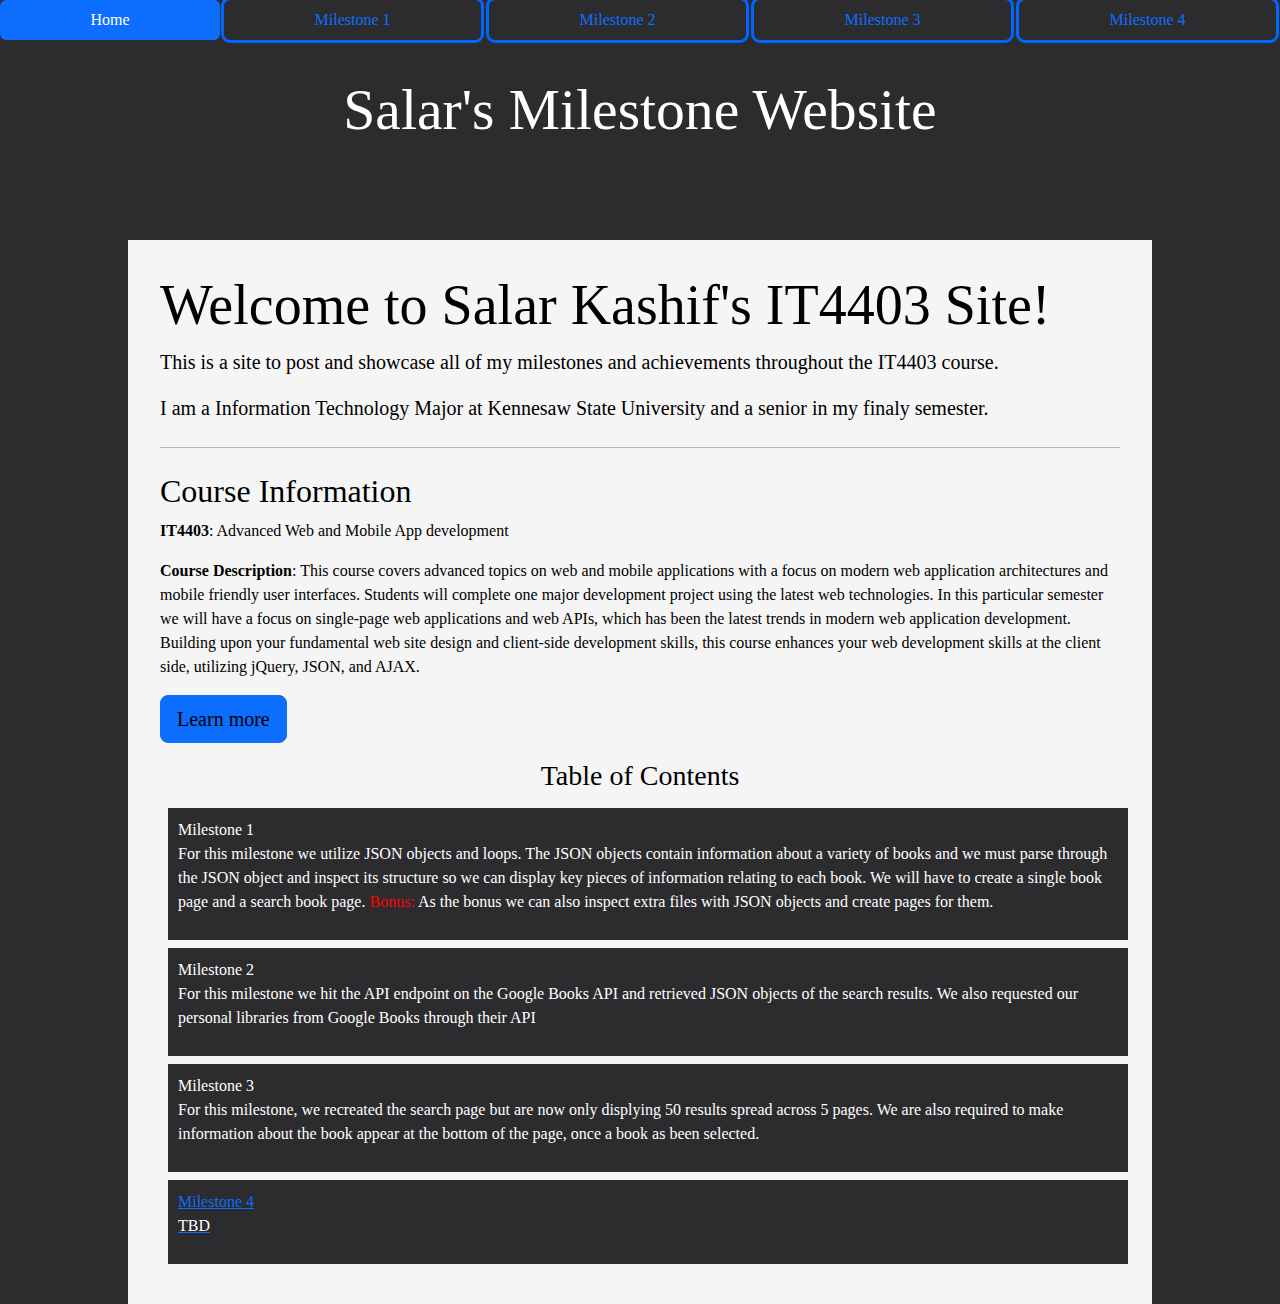
<file: index.html>
<!DOCTYPE html>

<html lang="eng">
  <head>
    <script src="https://code.jquery.com/jquery-3.7.1.min.js"></script>
    <!--JQuery-->

    <link rel="stylesheet" type="text/css" href="myStyling.css" />
    <!-- Personal styling sheet -->
    <link
      href="https://maxcdn.bootstrapcdn.com/font-awesome/4.7.0/css/font-awesome.min.css"
      rel="stylesheet"
    />
    <!-- Bootstrap for front end -->
    <link
      href="https://cdn.jsdelivr.net/npm/bootstrap@5.3.2/dist/css/bootstrap.min.css"
      rel="stylesheet"
      integrity="sha384-T3c6CoIi6uLrA9TneNEoa7RxnatzjcDSCmG1MXxSR1GAsXEV/Dwwykc2MPK8M2HN"
      crossorigin="anonymous"
    />
    <meta name="viewport" content="width=device-width, initial-scale=1" />
    <meta charset="utf-8" />

    <title>Home</title>
  </head>

  <body class="body_style dark">
    <ul class="nav nav-pills nav-fill" class="dark">
      <li class="nav-item">
        <a class="nav-link active" aria-current="page" href="index.html"
          >Home</a
        >
      </li>
      <li class="nav-item mx-1">
        <a
          class="nav-link nav-item-disabled"
          href="./Milestones/milestoneOne/milestoneOne.html"
          >Milestone 1</a
        >
      </li>
      <li class="nav-item mx-1">
        <a class="nav-link nav-item-disabled" href="./Milestones/milestoneTwo/milestoneTwoMenuPage.html">Milestone 2</a>
      </li>
      <li class="nav-item mx-1">
        <a class="nav-link nav-item-disabled" href="./Milestones/milestoneThree/milestoneThreeHome.html">Milestone 3</a>
      </li>
      <li class="nav-item mx-1">
        <a class="nav-link nav-item-disabled" href="./Milestones/milestoneFour/milestoneFourHome.html">Milestone 4</a>
      </li>
    </ul>
    <header class="banner-picture">
      <h1 class="banner-header dark">Salar's Milestone Website</h1>
    </header>
    <div id="wrapper">
      <a>
        <div class="jumbotron">
          <h1 class="display-4 exempt">
            Welcome to Salar Kashif's IT4403 Site!
          </h1>
          <p class="lead exempt">
            This is a site to post and showcase all of my milestones and
            achievements throughout the IT4403 course.
          </p>
          <p class="lead exempt">
            I am a Information Technology Major at Kennesaw State University and
            a senior in my finaly semester.
          </p>
          <hr class="my-4 exempt" />
          <h2 class="exempt">Course Information</h2>
          <p class="exempt"><strong>IT4403</strong>: Advanced Web and Mobile App development</p>
          <p class="exempt"><strong>Course Description</strong>: This course covers advanced topics on web and mobile applications with a focus on
            modern web application architectures and mobile friendly user interfaces. Students will complete one major
            development project using the latest web technologies.
            In this particular semester we will have a focus on single-page web applications and web APIs, which has
            been the latest trends in modern web application development. Building upon your fundamental web site
            design and client-side development skills, this course enhances your web development skills at the client
            side, utilizing jQuery, JSON, and AJAX.</p>
          <p class="lead exempt">
            <a class="btn exempt btn-primary btn-lg" href="http://ccse.kennesaw.edu/it" role="button"
              >Learn more</a
            >
          </p>
        </div>
        <h3 class="exempt">Table of Contents</h3>
        <div class="gallery"></div>
          <div class="box dark" onclick="window.location.replace('./Milestones/milestoneOne/milestoneOne.html');" type="button"> 
              <div class="text" > Milestone 1</div>
              <p class="image-caption">For this milestone we utilize JSON objects and loops. The JSON objects contain information about a variety of books and we must parse through the JSON object and inspect its structure so we can display key pieces of information relating to each book. 
                We will have to create a single book page and a search book page.
                <span style="color: red;">Bonus: </span>
                As the bonus we can also inspect extra files with JSON objects and create pages for them.
              </p>
          </div>


          <div target="_blank" onclick="window.location.replace('./Milestones/milestoneTwo/milestoneTwoMenuPage.html');" type="button" style="text-decoration: none;">
            <div class="box dark"> 
              <div class="image">
                  <div class="text" > Milestone 2</div>
                <p class="image-caption">For this milestone we hit the API endpoint on the Google Books API and retrieved JSON objects of the search
                  results. We also requested our personal libraries from Google Books through their API
                </p>
              </div>
            </div>
          </div>

            <div class="box dark" type="button" onclick="window.location.replace('./Milestones/milestoneThree/milestoneThreeHome.html');"> 
              <div class="image">
                  <div class="text" > Milestone 3</div>
                <p class="image-caption">For this milestone, we recreated the search page but are now only displying 50 results spread across 5 pages. 
                  We are also required to make information about the book appear at the bottom of the page, once a book as been selected.</p>
              </div>
            </div>
          
            <div class="box dark" type="button" onclick="window.location.replace('./Milestones/milestoneFour/milestoneFourHome.html');"> 
              <div class="image">
                <a target="_blank" href="">
                  <div class="text" > Milestone 4</div>
                <p class="image-caption">TBD</p>
              </div>
            </div>
          </a>
        </div>
      </main>
    </div>
  </body>
</html>
</file>
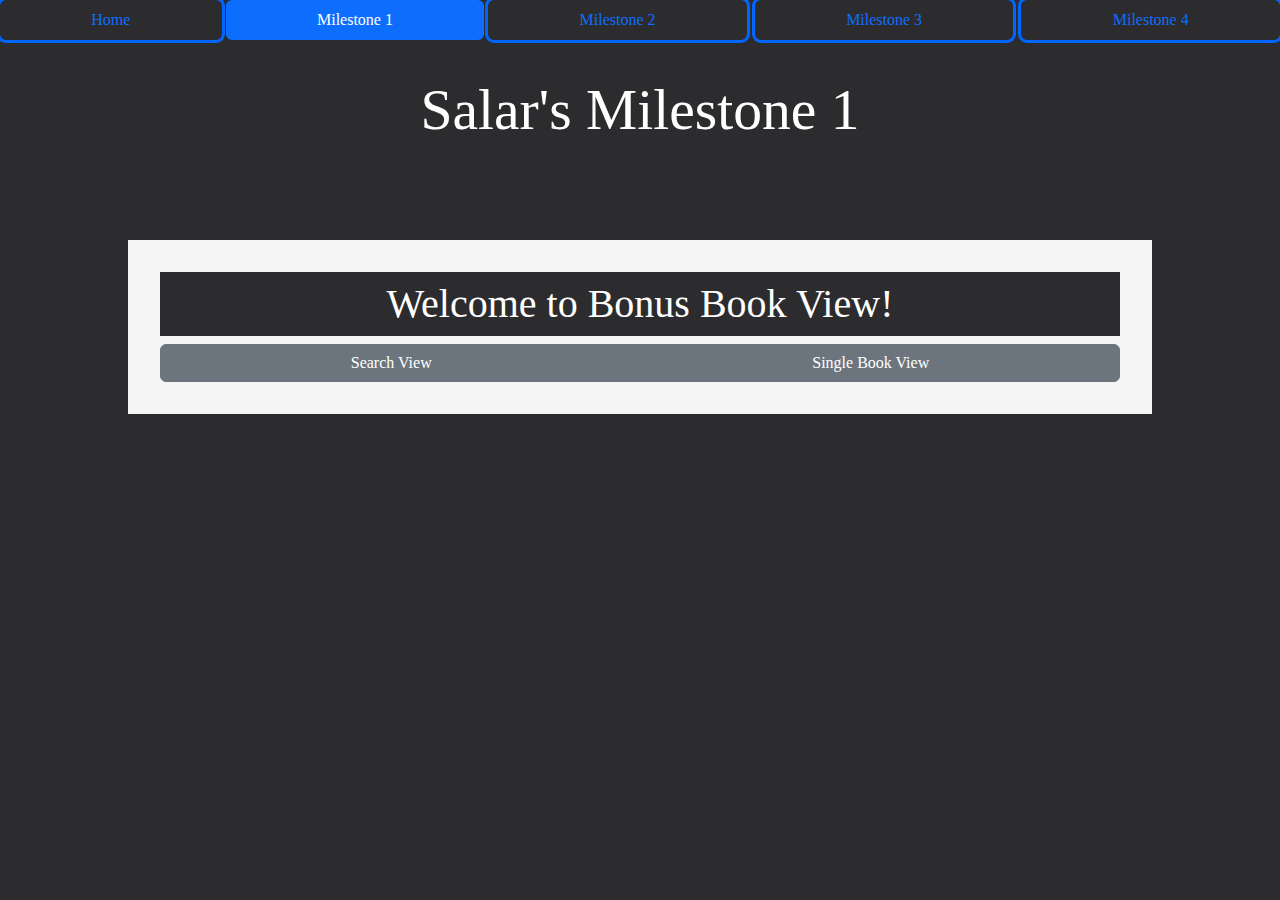
<file: Milestones/milestoneOne/milestoneOneBonus.html>
<!DOCTYPE html>
<html lang="en">
  <head>
    <meta charset="UTF-8" />

    <!--JQuery-->
    <script src="https://code.jquery.com/jquery-3.7.1.min.js"></script>

    <!-- Bootstrap for front end -->
    <link
      href="https://maxcdn.bootstrapcdn.com/font-awesome/4.7.0/css/font-awesome.min.css"
      rel="stylesheet"
    />
    <link
      href="https://cdn.jsdelivr.net/npm/bootstrap@5.3.2/dist/css/bootstrap.min.css"
      rel="stylesheet"
      integrity="sha384-T3c6CoIi6uLrA9TneNEoa7RxnatzjcDSCmG1MXxSR1GAsXEV/Dwwykc2MPK8M2HN"
      crossorigin="anonymous"
    />
    <link rel="stylesheet" type="text/css" href="../../myStyling.css" />
    <meta name="viewport" content="width=device-width, initial-scale=1.0" />
    <title>Books from Google</title>
  </head>
  <body class="body_style dark">
    <ul class="nav nav-pills nav-fill" class="dark">
      <li class="nav-item">
        <a
          class="nav-link nav-item-disabled"
          aria-current="page"
          href="../../index.html"
          >Home</a
        >
      </li>
      <li class="nav-item mx-1">
        <a class="nav-link active" aria-current="page" href="milestoneOne.html"
          >Milestone 1</a
        >
      </li>
      <li class="nav-item">
        <a
          class="nav-link nav-item-disabled"
          href="../milestoneTwo/milestoneTwoMenuPage.html"
          >Milestone 2</a
        >
      </li>
      <li class="nav-item mx-2">
        <a class="nav-link nav-item-disabled" href="">Milestone 3</a>
      </li>
      <li class="nav-item">
        <a
          class="nav-link nav-item-disabled"
          href="../milestoneFour/milestoneFourHome.html"
          >Milestone 4</a
        >
      </li>
    </ul>
    <header class="banner-picture">
      <h1 class="banner-header dark">Salar's Milestone 1</h1>
    </header>
    <div id="wrapper">
      <main id="main">
        <h3 class="intro-caption dark py-2">Welcome to Bonus Book View!</h3>
        <div
          class="btn-group"
          style="display: flex; justify-content: center; align-items: center"
          role="group"
          aria-label="Basic example"
        >
          <button id="searchBookButton" type="button" class="btn btn-secondary">
            Search View
          </button>
          <button id="singleBookButton" type="button" class="btn btn-secondary">
            Single Book View
          </button>
        </div>
      </main>
    </div>
    <script>
      $(document).ready(function () {
        $.ajax({
          url: "https://openlibrary.org/api/books?bibkeys=ISBN%3A0201558025%2CLCCN%3A93005405&format=json&jscmd=data",
          type: "GET",
        }).then(function (response) {
          console.log(response);

          $("#main").append(`
              <div class="jumbotron"></div>
                <h1 id="bookTitle" class="display-4 exempt">
                  ${title}
                </h1>
                <img src="${thumbnail}" style="width: 30%;" class="gallery-card" />
                <p id="publisher" class="lead exempt">
                  Published ${publishDate} by ${publisher}
                </p>
                <p id="rating" class="lead exempt">
                  Average Rating: ${rating}
                </p>
                <hr class="my-4 exempt" />
                <h2 id="bookSubtitle" class="exempt">${subtitle}</h2>
                <p class="exempt"><strong>Author: </strong> ${author}</p>
                <p class="exempt" style="color: black !important;"> Description: ${description}</p>
                <p class="lead exempt">
                  <a class="btn exempt btn-primary btn-lg" href="${previewLink}" role="button"
                    >Learn more</a
                  >
                </p>
                <hr class="my-4 exempt"/>
                <a class="btn exempt btn-primary btn-lg" onClick="showInfo()" role="button">Click Here for Extra Information</a>
                <h3 class="exempt extraInfo">Extra Information:</h3>
                <div class="extraInfo" id="extraInfo" >
                  </div>
              </div>
            `);

          collectKeyValuePairs(book);

          $(".extraInfo").hide();
        });

        function collectKeyValuePairs(data, key = null) {
          // console.log(
          //   "Data: ",
          //   data,
          //   " - Key: ",
          //   key,
          //   " - Is Array?: ",
          //   Array.isArray(data),
          //   " - Is Object?: ",
          //   typeof data === "object"
          // );
          if (typeof data === "object" && data !== null) {
            if (Array.isArray(data)) {
              for (i = 0; i < data.length; i++) {
                collectKeyValuePairs(data[i], key);
              }
            } else {
              for (const currentKey in data) {
                collectKeyValuePairs(data[currentKey], currentKey);
              }
            }
          } else if (Array.isArray(data)) {
            for (i = 0; i < data.length; i++) {
              collectKeyValuePairs(data[i], key);
            }
          } else {
            $("#extraInfo").append(`
                <p class="exempt" > <strong> ${key} </strong> : ${data} </p>
                `);
            return 0;
          }
        }
      });
      $("#searchBookButton").on("click", function () {
        window.location.replace("./milestoneOne.html");
      });
      $("#singleBookButton").on("click", function () {
        window.location.replace("./milestoneOneSingle.html");
      });
      $("#bonusBookButton").on("click", function () {
        window.location.replace("./milestoneOneBonus.html");
      });

      function showInfo() {
        if ($(".extraInfo").is(":visible") == false) {
          $(".extraInfo").show();
        } else {
          $(".extraInfo").hide();
        }
      }
    </script>
  </body>
</html>
</file>
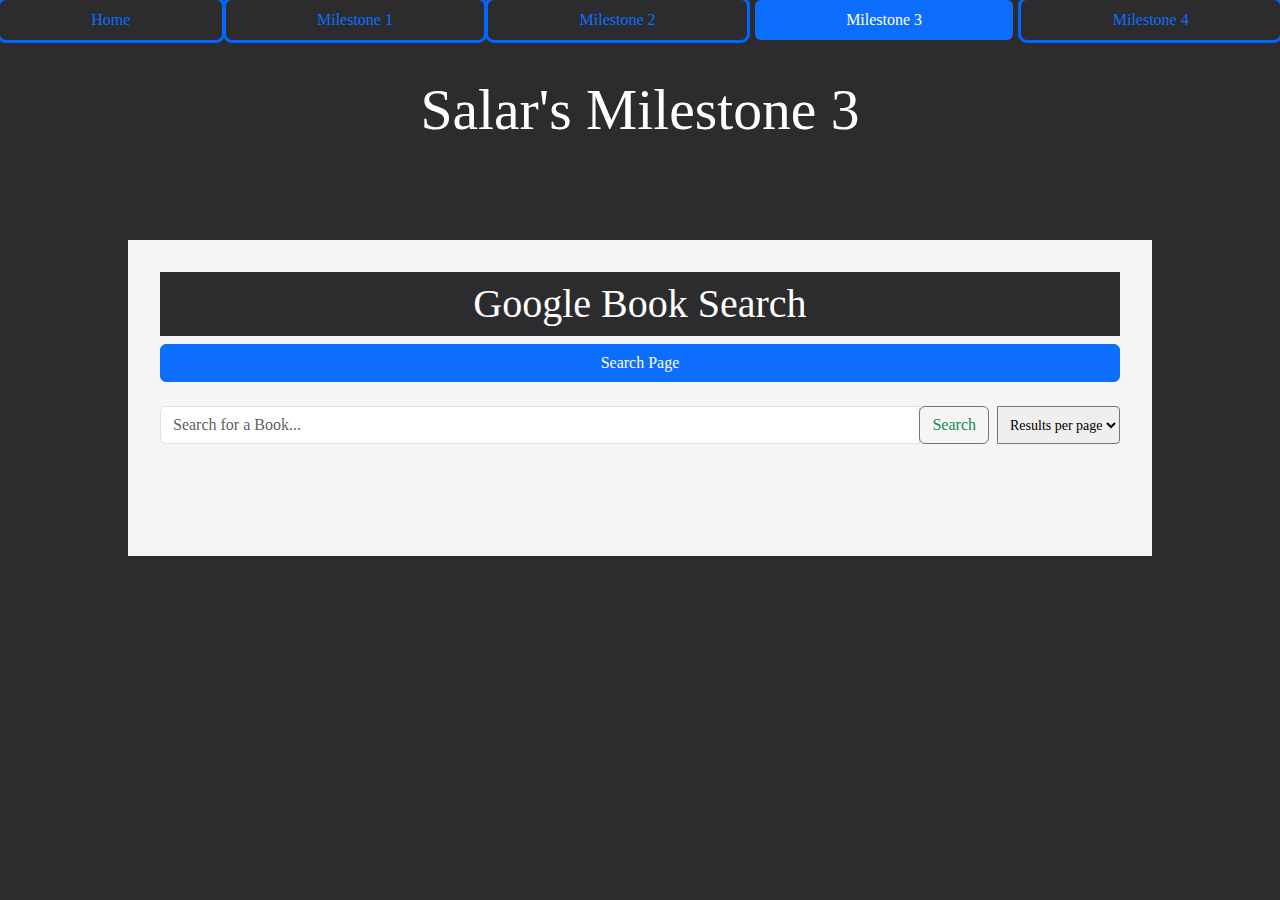
<file: Milestones/milestoneThree/milestoneThreeHome.html>
<!DOCTYPE html>
<html lang="en">
  <head>
    <meta charset="UTF-8" />

    <!--JQuery-->
    <script src="https://code.jquery.com/jquery-3.7.1.min.js"></script>

    <!-- Bootstrap for front end -->
    <link
      href="https://maxcdn.bootstrapcdn.com/font-awesome/4.7.0/css/font-awesome.min.css"
      rel="stylesheet"
    />
    <link
      href="https://cdn.jsdelivr.net/npm/bootstrap@5.3.2/dist/css/bootstrap.min.css"
      rel="stylesheet"
      integrity="sha384-T3c6CoIi6uLrA9TneNEoa7RxnatzjcDSCmG1MXxSR1GAsXEV/Dwwykc2MPK8M2HN"
      crossorigin="anonymous"
    />
    <link rel="stylesheet" type="text/css" href="../../myStyling.css" />
    <meta name="viewport" content="width=device-width, initial-scale=1.0" />
    <title>Milestone 3</title>
  </head>
  <body class="body_style dark">
    <ul class="nav nav-pills nav-fill" class="dark">
      <li class="nav-item">
        <a
          class="nav-link nav-item-disabled"
          aria-current="page"
          href="../../index.html"
          >Home</a
        >
      </li>
      <li class="nav-item mx-1">
        <a
          class="nav-link nav-item-disabled"
          aria-current="page"
          href="../milestoneOne/milestoneOne.html"
          >Milestone 1</a
        >
      </li>
      <li class="nav-item">
        <a
          class="nav-link nav-item-disabled"
          href="../milestoneTwo/milestoneTwoMenuPage.html"
          >Milestone 2</a
        >
      </li>
      <li class="nav-item mx-2">
        <a class="nav-link active" href="">Milestone 3</a>
      </li>
      <li class="nav-item">
        <a
          class="nav-link nav-item-disabled"
          href="../milestoneFour/milestoneFourHome.html"
          >Milestone 4</a
        >
      </li>
    </ul>
    <header class="banner-picture">
      <h1 class="banner-header dark">Salar's Milestone 3</h1>
    </header>
    <div id="wrapper">
      <main>
        <h3 class="intro-caption dark py-2">Google Book Search</h3>
        <div
          class="btn-group"
          style="display: flex; justify-content: center; align-items: center"
          role="group"
          aria-label="Basic example"
        >
          <button
            type="button"
            href=""
            value="./milestoneTwoMenuPage.html"
            class="btn btn-primary"
          >
            Search Page
          </button>
        </div>
        <br />
        <div class="input-group mb-3">
          <input
            id="searchInput"
            type="text"
            class="form-control"
            placeholder="Search for a Book..."
            aria-describedby="basic-addon2"
          />
          <div class="input-group-append">
            <button
              id="searchButton"
              class="btn btn-outline-secondary text-success"
              type="button"
              style="--bs-btn-hover-bg: #00ff76"
              onclick="preSearchFunction()"
            >
              Search
            </button>
          </div>
          <select
            id="resultsPerPage"
            class="form-select-sm ms-2"
            aria-label="Default select example"
          >
            <option selected value="10">Results per page</option>
            <option value="5">5</option>
            <option value="10">10</option>
            <option value="25">25</option>
          </select>
        </div>
        <div
          id="alertDiv"
          class="alert alert-danger"
          role="alert"
          style="display: none"
        >
          Please input something in the search.
        </div>
        <nav aria-label="..." style="display: show">
          <ul id="paginationNav" style="display: none" class="pagination">
            <li
              id="previousPageButton"
              class="disabled page-item"
              onclick="previousPage()"
            >
              <a class="page-link" href="#">Previous</a>
            </li>
            <li
              id=""
              class="page-item del active"
              value="1"
              onclick="specificPage($(this).val())"
            >
              <a class="page-link" href="#">1</a>
            </li>
          </ul>
        </nav>
        <div id="gallery" class="gallery"></div>
      </main>
    </div>
    <div id="wrapper" class="bookInfoWrapper" style="display: show"></div>

    <script>
      let currentPage = 1;
      let startIndex = 0;
      let totalItems = 0;
      let maxPage = 0;

      function specificPage(pageNum) {
        currentPage = pageNum;
        startIndex = (currentPage - 1) * $("#resultsPerPage").val();
        searchBook();
      }

      function nextPage() {
        currentPage++;
        startIndex = (currentPage - 1) * $("#resultsPerPage").val();
        searchBook();
      }

      function previousPage() {
        if (currentPage == 1) {
          $("#previousPageButton").addClass("disabled");
        } else {
          currentPage--;
          startIndex = (currentPage - 1) * $("#resultsPerPage").val();
          searchBook();
        }
      }

      $("#searchInput").keydown(function (event) {
        if (event.key === "Enter") {
          currentPage = 1;
          startIndex = 0;
          searchBook();
        }
      });

      function preSearchFunction() {
        currentPage = 1;
        startIndex = 0;
        searchBook();
      }

      function searchBook() {
        var searchInput = $("#searchInput").val();
        var resultsPerPage = $("#resultsPerPage").val();
        var paginationLength = 0;

        if (searchInput == "" || !searchInput) {
          $("#alertDiv").html("Please input something in the search.");
          $("#alertDiv").show();
          setTimeout(function () {
            $("#alertDiv").hide();
          }, 3000);
        } else {
          try {
            $.ajax({
              url: `https://www.googleapis.com/books/v1/volumes?q=${searchInput}&startIndex=${startIndex}&maxResults=${resultsPerPage}`,
              type: "GET",
              dataType: "JSON",
              success: function (response) {
                totalItems = response.totalItems;

                rebuildPagination(response, paginationLength);

                $("#paginationNav").show();

                $(".currentResults").remove();

                response.items.forEach((book) => {
                  var bookTitle = book.volumeInfo.title;

                  var author = book.volumeInfo.authors;

                  var description = book.volumeInfo.description;

                  var id = book.id;

                  if (description) {
                    description = description.substring(0, 60) + "...";
                  }

                  var thumbnail = book.volumeInfo?.imageLinks
                    ? book.volumeInfo.imageLinks.thumbnail
                    : "https://via.placeholder.com/150";

                  html = `
                <div class="card box currentResults" style="width: 18rem" type="button"onclick="loadBookInfo('${id}')">
                  <img src="${thumbnail}" class="card-img-top" />
                  <div class="card-body">
                    <a type="button"><h5 class="card-title">${bookTitle}</h5></a>
                    <h6>Authors: ${author}</h6>
                    <p class="card-text">
                    ${description}
                    </p>
                    <a class="btn btn-primary">Learn More</a>
                  </div>
                </div>
                  `;

                  $("#gallery").append(html);
                });
              },
              error: function (response) {
                $("#alertDiv").html("There were no search results");
                $("#alertDiv").show();
                setTimeout(function () {
                  $("#alertDiv").hide();
                }, 3000);
              },
            });
          } catch (error) {
            console.log("there was an error : ", error);
          }
        }
      }

      function rebuildPagination(response, paginationLength) {
        var resultsPerPage = $("#resultsPerPage").val();

        maxPage = Math.ceil(60 / resultsPerPage);

        var paginationLimit = 11;

        if (currentPage > 1) {
          $("#previousPageButton").removeClass("disabled");
        }

        $("#nextPageButton").remove();
        $(".del").remove();

        if (maxPage - currentPage < 10) {
          paginationLength = maxPage - currentPage;
        }

        $("#paginationNav").append(`
          <li
            id=""
            class="page-item active del"
            value="${currentPage}"
          >
            <a class="page-link" href="#">${currentPage}</a>
          </li>
          `);

        if (paginationLength - (paginationLength + currentPage) < 0) {
        } else {
          paginationLength;
        }

        for (var i = currentPage + 1; i < paginationLength + currentPage; i++) {
          $("#paginationNav").append(`
            <li
              id=""
              class="page-item del"
              value="${i}"
              onclick="specificPage($(this).val())"
            >
              <a class="page-link" href="#">${i}</a>
            </li>
          `);
        }

        $("#paginationNav").append(`
          <li
          id="nextPageButton"
          class="page-item del"
          value=""
          onclick="nextPage()"
          >
          <a class="page-link" href="#">Next</a>
          </li>
          `);
      }

      function redirectToPage(uri) {
        window.location.href = uri;
      }

      function loadBookInfo(id) {
        $(".jumbotron").remove();
        $(".bookInfoWrapper").hide();

        $.ajax({
          url: `https://www.googleapis.com/books/v1/volumes/${id}`,
          type: "GET",
          dataType: "JSON",
          success: function (book) {
            console.log("success");
            console.log(book);
            var description = book.volumeInfo?.description
              ? book.volumeInfo.description.substring(54, 300) + "..."
              : "No Description";

            var title = book.volumeInfo.title;

            var subtitle = book.volumeInfo.subtitle;

            var thumbnail = book.volumeInfo.imageLinks.extraLarge;

            var author = book.volumeInfo.authors[0];

            var selfLink = book.accessInfo.webReaderLink;

            var publisher = book.volumeInfo.publisher;

            var publishDate = book.volumeInfo.publishedDate;

            var rating = book.volumeInfo.averageRating;

            var previewLink = book.volumeInfo.previewLink;

            $(".bookInfoWrapper").append(`
              <div class="jumbotron">
                <br />
                <h3 id="bookTitle" class="intro-caption dark py-2">Title: ${title}</h3>
                <img src="${thumbnail}" style="width: 30%;" class="gallery-card" />
                <p id="publisher" class="lead exempt">
                  Published ${publishDate} by ${publisher}
                </p>
                <p id="rating" class="lead exempt">
                  Average Rating: ${rating}
                </p>
                <hr class="my-4 exempt" />
                <h2 id="bookSubtitle" class="exempt">${subtitle}</h2>
                <p class="exempt"><strong>Author: </strong> ${author}</p>
                <p class="exempt" style="color: black !important;"> Description: ${description}</p>
                <p class="lead exempt">
                  <a class="btn exempt btn-primary btn-lg" href="${previewLink}" role="button"
                    >Learn more</a
                  >
                </p>
                <hr class="my-4 exempt"/>
                <a class="btn exempt btn-primary btn-lg" onclick="showInfo()" role="button">Click Here for Extra Information</a>
                <h3 class="exempt extraInfo">Extra Information:</h3>
                <div class="extraInfo" id="extraInfo" >
                  </div>
              </div>
            `);

            volumeInfo = book.volumeInfo;

            collectKeyValuePairs(book);

            $(".extraInfo").show();

            $(".bookInfoWrapper").show();
            $("html, body").animate(
              {
                scrollTop: $(".jumbotron").offset().top + 20,
              },
              400
            );
          },
          error: function (response) {
            console.log("failure");
          },
        });
      }

      function collectKeyValuePairs(data, key = null) {
        // console.log(
        //   "Data: ",
        //   data,
        //   " - Key: ",
        //   key,
        //   " - Is Array?: ",
        //   Array.isArray(data),
        //   " - Is Object?: ",
        //   typeof data === "object"
        // );
        if (typeof data === "object" && data !== null) {
          if (Array.isArray(data)) {
            for (i = 0; i < data.length; i++) {
              collectKeyValuePairs(data[i], key);
            }
          } else {
            for (const currentKey in data) {
              collectKeyValuePairs(data[currentKey], currentKey);
            }
          }
        } else if (Array.isArray(data)) {
          for (i = 0; i < data.length; i++) {
            collectKeyValuePairs(data[i], key);
          }
        } else {
          $("#extraInfo").append(`
                <p class="exempt" > <strong> ${key} </strong> : ${data} </p>
                `);
          return 0;
        }
      }

      function showInfo() {
        if ($(".extraInfo").is(":visible") == false) {
          $(".extraInfo").show();
        } else {
          $(".extraInfo").hide();
        }
      }
    </script>
  </body>
</html>
</file>
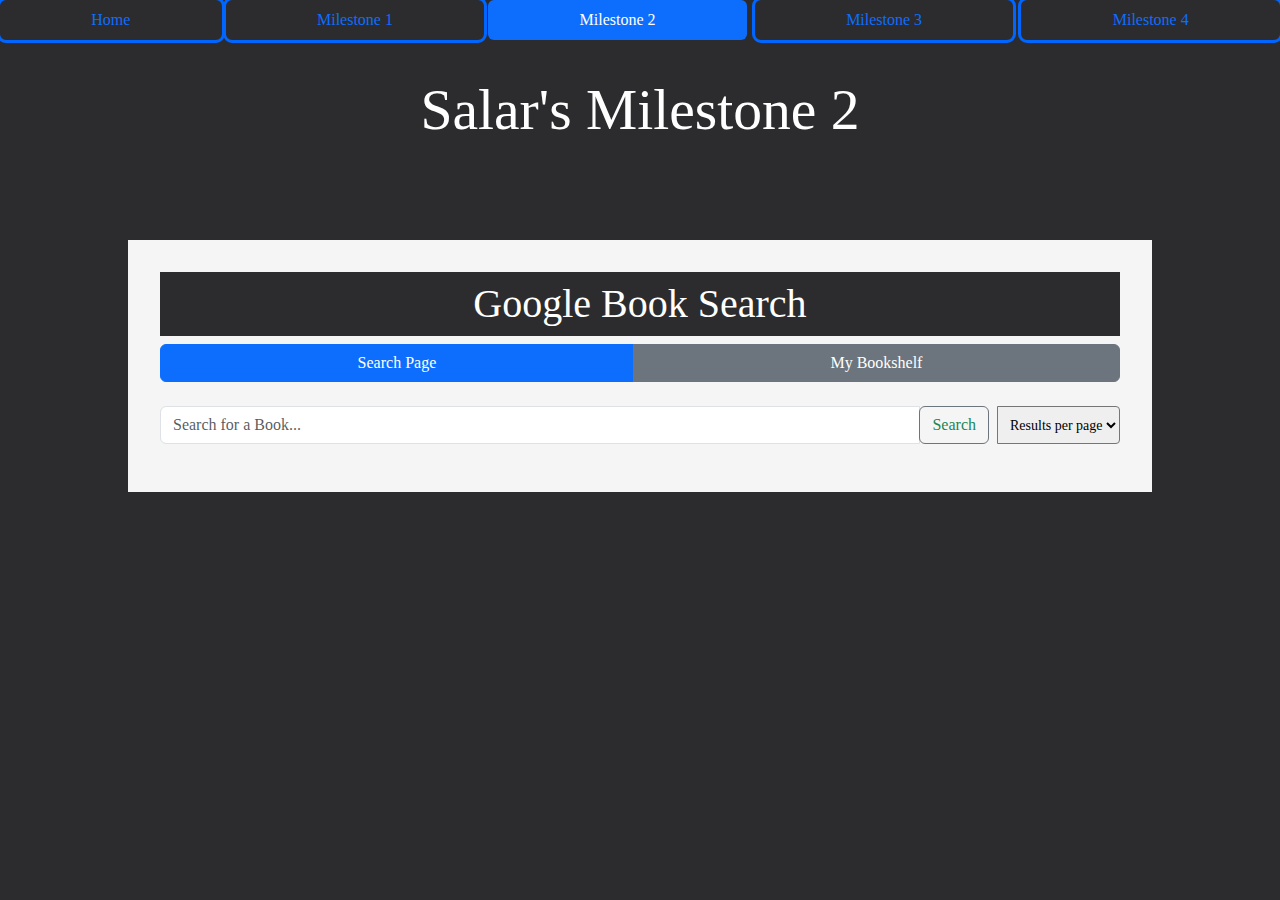
<file: Milestones/milestoneTwo/milestoneTwoMenuPage.html>
<!DOCTYPE html>
<html lang="en">
  <head>
    <meta charset="UTF-8" />

    <!--JQuery-->
    <script src="https://code.jquery.com/jquery-3.7.1.min.js"></script>

    <!-- Bootstrap for front end -->
    <link
      href="https://maxcdn.bootstrapcdn.com/font-awesome/4.7.0/css/font-awesome.min.css"
      rel="stylesheet"
    />
    <link
      href="https://cdn.jsdelivr.net/npm/bootstrap@5.3.2/dist/css/bootstrap.min.css"
      rel="stylesheet"
      integrity="sha384-T3c6CoIi6uLrA9TneNEoa7RxnatzjcDSCmG1MXxSR1GAsXEV/Dwwykc2MPK8M2HN"
      crossorigin="anonymous"
    />
    <link rel="stylesheet" type="text/css" href="../../myStyling.css" />
    <meta name="viewport" content="width=device-width, initial-scale=1.0" />
    <title>Milestone 2</title>
  </head>
  <body class="body_style dark">
    <ul class="nav nav-pills nav-fill" class="dark">
      <li class="nav-item">
        <a
          class="nav-link nav-item-disabled"
          aria-current="page"
          href="../../index.html"
          >Home</a
        >
      </li>
      <li class="nav-item mx-1">
        <a
          class="nav-link nav-item-disabled"
          aria-current="page"
          href="../milestoneOne/milestoneOne.html"
          >Milestone 1</a
        >
      </li>
      <li class="nav-item">
        <a class="nav-link active" href="">Milestone 2</a>
      </li>
      <li class="nav-item mx-2">
        <a
          class="nav-link nav-item-disabled"
          href="../milestoneThree/milestoneThreeHome.html"
          >Milestone 3</a
        >
      </li>
      <li class="nav-item">
        <a
          class="nav-link nav-item-disabled"
          href="../milestoneFour/milestoneFourHome.html"
          >Milestone 4</a
        >
      </li>
    </ul>
    <header class="banner-picture">
      <h1 class="banner-header dark">Salar's Milestone 2</h1>
    </header>
    <div id="wrapper">
      <main>
        <h3 class="intro-caption dark py-2">Google Book Search</h3>
        <div
          class="btn-group"
          style="display: flex; justify-content: center; align-items: center"
          role="group"
          aria-label="Basic example"
        >
          <button
            type="button"
            href=""
            value="./milestoneTwoMenuPage.html"
            class="btn btn-primary"
          >
            Search Page
          </button>

          <button
            id="singleBookButton"
            type="button"
            value="./milestoneTwoLibrary.html"
            class="btn btn-secondary"
            onclick="redirectToPage($(this).val())"
          >
            My Bookshelf
          </button>
        </div>
        <br />
        <div class="input-group mb-3">
          <input
            id="searchInput"
            type="text"
            class="form-control"
            placeholder="Search for a Book..."
            aria-describedby="basic-addon2"
          />
          <div class="input-group-append">
            <button
              id="searchButton"
              class="btn btn-outline-secondary text-success"
              type="button"
              style="--bs-btn-hover-bg: #00ff76"
              onclick="preSearchFunction()"
            >
              Search
            </button>
          </div>
          <select
            id="resultsPerPage"
            class="form-select-sm ms-2"
            aria-label="Default select example"
          >
            <option selected value="5">Results per page</option>
            <option value="5">5</option>
            <option value="10">10</option>
            <option value="25">25</option>
          </select>
        </div>
        <div
          id="alertDiv"
          class="alert alert-danger"
          role="alert"
          style="display: none"
        >
          Please input something in the search.
        </div>
        <nav aria-label="..." style="display: show">
          <ul id="paginationNav" style="display: none" class="pagination">
            <li
              id="previousPageButton"
              class="disabled page-item"
              onclick="previousPage()"
            >
              <a class="page-link" href="#">Previous</a>
            </li>
            <li
              id=""
              class="page-item del active"
              value="1"
              onclick="specificPage($(this).val())"
            >
              <a class="page-link" href="#">1</a>
            </li>
          </ul>
        </nav>
        <div id="gallery" class="gallery"></div>
      </main>
    </div>

    <script>
      let currentPage = 1;
      let startIndex = 0;
      let totalItems = 0;
      let maxPage = 0;

      function specificPage(pageNum) {
        currentPage = pageNum;
        startIndex = (currentPage - 1) * $("#resultsPerPage").val();
        searchBook();
      }

      function nextPage() {
        currentPage++;
        startIndex = (currentPage - 1) * $("#resultsPerPage").val();
        searchBook();
      }

      function previousPage() {
        if (currentPage == 1) {
          $("#previousPageButton").addClass("disabled");
        } else {
          currentPage--;
          startIndex = (currentPage - 1) * $("#resultsPerPage").val();
          searchBook();
        }
      }

      $("#searchInput").keydown(function (event) {
        if (event.key === "Enter") {
          currentPage = 1;
          startIndex = 0;
          searchBook();
        }
      });

      function preSearchFunction() {
        currentPage = 1;
        startIndex = 0;
        searchBook();
      }

      function searchBook() {
        var searchInput = $("#searchInput").val();
        var resultsPerPage = $("#resultsPerPage").val();
        var paginationLength = 0;

        if (searchInput == "" || !searchInput) {
          $("#alertDiv").html("Please input something in the search.");
          $("#alertDiv").show();
          setTimeout(function () {
            $("#alertDiv").hide();
          }, 3000);
        } else {
          try {
            $.ajax({
              url: `https://www.googleapis.com/books/v1/volumes?q=${searchInput}&startIndex=${startIndex}&maxResults=${resultsPerPage}`,
              type: "GET",
              dataType: "JSON",
              success: function (response) {
                totalItems = response.totalItems;

                rebuildPagination(response, paginationLength);

                $("#paginationNav").show();

                $(".currentResults").remove();

                response.items.forEach((book) => {
                  var bookTitle = book.volumeInfo.title;

                  var author = book.volumeInfo.authors;

                  var description = book.volumeInfo.description;

                  var id = book.id;

                  if (description) {
                    description = description.substring(0, 60) + "...";
                  }

                  var thumbnail = book.volumeInfo.imageLinks
                    ? book.volumeInfo.imageLinks.thumbnail
                    : "https://via.placeholder.com/150";

                  html = `
                <div class="card box currentResults" style="width: 18rem">
                  <img src="${thumbnail}" class="card-img-top" />
                  <div class="card-body">
                    <a href="./milestoneTwoSingleBook.html?bookId=${id}"><h5 class="card-title">${bookTitle}</h5></a>
                    <h6>Authors: ${author}</h6>
                    <p class="card-text">
                    ${description}
                    </p>
                    <a href="./milestoneTwoSingleBook.html?bookId=${id}" class="btn btn-primary">Learn More</a>
                  </div>
                </div>
                  `;

                  $("#gallery").append(html);
                });
              },
              error: function (response) {
                $("#alertDiv").html("There were no search results");
                $("#alertDiv").show();
                setTimeout(function () {
                  $("#alertDiv").hide();
                }, 3000);
              },
            });
          } catch (error) {
            console.log("there was an error : ", error);
          }
        }
      }

      function rebuildPagination(response, paginationLength) {
        var resultsPerPage = $("#resultsPerPage").val();

        maxPage = Math.ceil(totalItems / resultsPerPage);
        var paginationLimit = 11;

        if (currentPage > 1) {
          $("#previousPageButton").removeClass("disabled");
        }

        $("#nextPageButton").remove();
        $(".del").remove();

        if (maxPage - currentPage < 10) {
          paginationLength = maxPage - currentPage;
        }

        $("#paginationNav").append(`
          <li
            id=""
            class="page-item active del"
            value="${currentPage}"
          >
            <a class="page-link" href="#">${currentPage}</a>
          </li>
          `);

        if (paginationLength - (paginationLength + currentPage) < 0) {
        } else {
          paginationLength;
        }

        for (var i = currentPage + 1; i < paginationLength + currentPage; i++) {
          $("#paginationNav").append(`
            <li
              id=""
              class="page-item del"
              value="${i}"
              onclick="specificPage($(this).val())"
            >
              <a class="page-link" href="#">${i}</a>
            </li>
          `);
        }

        $("#paginationNav").append(`
          <li
          id="nextPageButton"
          class="page-item del"
          value=""
          onclick="nextPage()"
          >
          <a class="page-link" href="#">Next</a>
          </li>
          `);
      }

      function redirectToPage(uri) {
        window.location.href = uri;
      }
    </script>
  </body>
</html>
</file>
<file: myStyling.css>
@import "https://cdn.jsdelivr.net/npm/bootstrap@5.3.2/dist/css/bootstrap.min.css";

.banner-header {
  padding: 0.5%;
  text-align: center;
  width: 50%;
  margin: auto;
  margin-top: 1.5%;
  display: flex;
  align-items: center;
  justify-content: center;
  font-size: 300%;
}

.gradient-text {
  font-size: 3rem;
  font-weight: bold;
  background: linear-gradient(to right, #ffebfb, #7c2269);
  -webkit-background-clip: text;
  -webkit-text-fill-color: transparent;
  text-align: center;
}

.varela-round-regular {
  font-family: "Varela Round", sans-serif;
  font-weight: 400;
  font-style: normal;
}

.content-border {
  height: 75px;
  width: 75%;
  margin: auto;
  position: absolute;
  top: 8%;
  right: 10%;
}

.spinner-container {
  display: flex;
  justify-content: center;
  align-items: center;
  width: 100%; /* Ensure full width of the carousel */
  height: 100%; /* Ensure full height of the carousel */
  position: absolute; /* Position relative to the parent carousel */
  top: 0;
  left: 0;
}

.spinner-border {
  width: 3rem;
  height: 3rem;
}

body.primary-background {
  background: url("space-background.png") no-repeat top,
    /* Main image at the top */ url("infinite-space-background-1.png") repeat;
  background-size: 130vw auto, auto; /* Main image covers viewport, repeating image defaults */
  background-position: top, 0 0; /* Positions the main image and repeated image */
  height: 100vh; /* Ensures the body height equals the viewport height */
  overflow-y: scroll; /* Enables vertical scrolling if content exceeds viewport */
  margin: 0; /* Removes default body margins */
}

.container {
  display: flex;
  gap: 20px; /* Space between the two carousels */
  padding-bottom: 4vh;
}

.carousel-container {
  flex: 1; /* Equal width for both carousels */
  max-width: 45%; /* Optional: control the maximum width */
}

.carousel img {
  border-radius: 8px; /* Optional: rounded corners for a polished look */
}

.rslides_container {
  display: block;
}
header {
  font-size: 120%;
}
.home {
  background-image: url(lily.jpg);
  height: 50vh;
  padding-top: 7em;
  padding-left: 8em;
}
.banner-picture {
  height: 200px;
  padding-top: 0.5em;
}
#wrapper {
  margin: auto;
  width: 100%;
}
footer {
  padding-top: 2em;
}

.gallery-card {
  width: 100%;
  height: 100%;
}

@media (min-width: 1024px) {
  #wrapper {
    margin: auto;
    width: 80%;
  }
}

#wrapper {
  padding: 2em;
  background-color: #f5f5f5;
}

.body_style {
  font-family: "Palatino Linotype", "Book Antiqua", Palatino, serif;
  margin: 0;
}

h3 {
  text-align: center;
}

.gallery {
  width: 120%;
  display: flex;
  flex-flow: row wrap;
  margin: 0 auto;
  text-align: center;
}
.gallery.list-view {
  width: 100%;
  display: block; /* Switch to block for list layout */
  margin: 0 auto;
  text-align: left; /* Align text to the left */
}

.list-view {
  list-style-type: none;
  padding: 0;
  margin: 0;
}

.list-item {
  display: flex;
  align-items: center;
  justify-content: space-between; /* Ensures content spreads across the row */
  padding: 10px;
  border-bottom: 1px solid #ddd;
  cursor: pointer;
  transition: background-color 0.2s;
}

.list-item:hover {
  background-color: #f9f9f9;
}

.more-details-button {
  background-color: #007bff;
  color: white;
  border: none;
  padding: 5px 10px;
  cursor: pointer;
}

.more-details-button:hover {
  background-color: #0056b3;
}

.list-thumbnail {
  width: 60px;
  height: 80px;
  margin-right: 15px;
  object-fit: cover;
  border-radius: 4px;
}

.list-content {
  flex-grow: 1;
}

.list-title {
  font-size: 1.1em;
  margin: 0;
  color: black;
}

.list-author,
.list-description {
  font-size: 0.9em;
  color: #555;
  margin: 5px 0 0;
}

.box {
  flex-basis: 20%;
  width: 100%;
  padding: 10px;
  margin: 8px;
  transition: all 0.2s ease-in-out;
}

.box:hover {
  transform: scale(1.1);
  box-shadow: 1px 1px 15px 1px lightseagreen;
}

.image-caption {
  font-size: 100%;
  color: white;
}

@media only screen and (max-width: 300px) {
  .box {
    flex-basis: 100%;
  }
}

.gallery-caption {
  color: black;
  font-size: 140%;
}

.intro-caption {
  font-size: 250%;
  color: white;
}

.dark {
  background-color: #2c2c2e;
  color: white;
}

.light {
  background-color: rgb(226, 224, 224);
  color: black;
}

#contacts_main {
  height: 100%;
  width: 70%;
  margin: auto;
}

.contacts_input_fields {
  color: black;
}

#main_page {
  text-align: center;
}

body {
  margin-top: 20px;
}
.event-schedule-area .section-title .title-text {
  margin-bottom: 50px;
}

.event-schedule-area .tab-area .nav-tabs {
  border-bottom: inherit;
}

.event-schedule-area .tab-area .nav {
  border-bottom: inherit;
  display: -webkit-box;
  display: -ms-flexbox;
  display: flex;
  -webkit-box-orient: vertical;
  -webkit-box-direction: normal;
  -ms-flex-direction: column;
  flex-direction: column;
  margin-top: 80px;
}

.event-schedule-area .tab-area .nav-item {
  margin-bottom: 75px;
}
.event-schedule-area .tab-area .nav-item .nav-link {
  text-align: center;
  font-size: 22px;
  color: #333;
  font-weight: 600;
  border-radius: inherit;
  border: inherit;
  padding: 0px;
  text-transform: capitalize !important;
}
.event-schedule-area .tab-area .nav-item .nav-link.active {
  color: #4125dd;
  background-color: transparent;
}

.nav-item-disabled {
  border: 2px solid rgb(0, 102, 255) s;
  outline-style: solid;
  outline-color: rgb(0, 102, 255);
}

.event-schedule-area .tab-area .tab-content .table {
  margin-bottom: 0;
  width: 80%;
}
.event-schedule-area .tab-area .tab-content .table thead td,
.event-schedule-area .tab-area .tab-content .table thead th {
  border-bottom-width: 1px;
  font-size: 20px;
  font-weight: 600;
  color: #252525;
}
.event-schedule-area .tab-area .tab-content .table td,
.event-schedule-area .tab-area .tab-content .table th {
  border: 1px solid #b7b7b7;
  padding-left: 30px;
}
.event-schedule-area .tab-area .tab-content .table tbody th .heading,
.event-schedule-area .tab-area .tab-content .table tbody td .heading {
  font-size: 16px;
  text-transform: capitalize;
  margin-bottom: 16px;
  font-weight: 500;
  color: #252525;
  margin-bottom: 6px;
}
.event-schedule-area .tab-area .tab-content .table tbody th span,
.event-schedule-area .tab-area .tab-content .table tbody td span {
  color: #4125dd;
  font-size: 18px;
  text-transform: uppercase;
  margin-bottom: 6px;
  display: block;
}
.event-schedule-area .tab-area .tab-content .table tbody th span.date,
.event-schedule-area .tab-area .tab-content .table tbody td span.date {
  color: #656565;
  font-size: 14px;
  font-weight: 500;
  margin-top: 15px;
}
.event-schedule-area .tab-area .tab-content .table tbody th p {
  font-size: 14px;
  margin: 0;
  font-weight: normal;
}

.event-schedule-area-two .section-title .title-text h2 {
  margin: 0px 0 15px;
}

.event-schedule-area-two ul.custom-tab {
  -webkit-box-pack: center;
  -ms-flex-pack: center;
  justify-content: center;
  border-bottom: 1px solid #dee2e6;
  margin-bottom: 30px;
}
.event-schedule-area-two ul.custom-tab li {
  margin-right: 70px;
  position: relative;
}

.event-schedule-area-two ul.custom-tab li a {
  color: #ffffff;
  font-size: 25px;
  line-height: 25px;
  font-weight: 600;
  text-transform: capitalize;
  padding: 35px 0;
  position: relative;
}
.event-schedule-area-two ul.custom-tab li a:hover:before {
  width: 100%;
}
.event-schedule-area-two ul.custom-tab li a:before {
  position: absolute;
  left: 0;
  bottom: 0;
  content: "";
  background: #4125dd;
  width: 0;
  height: 2px;
  -webkit-transition: all 0.4s;
  -o-transition: all 0.4s;
  transition: all 0.4s;
}
.event-schedule-area-two ul.custom-tab li a.active {
  color: #4125dd;
}

.event-schedule-area-two .primary-btn {
  margin-top: 40px;
}

.event-schedule-area-two .tab-content .table {
  -webkit-box-shadow: 0 1px 30px rgba(0, 0, 0, 0.1);
  box-shadow: 0 1px 30px rgba(0, 0, 0, 0.1);
  margin-bottom: 0;
}
.event-schedule-area-two .tab-content .table thead {
  background-color: #007bff;
  color: #fff;
  font-size: 20px;
}
.event-schedule-area-two .tab-content .table thead tr th {
  padding: 20px;
  border: 0;
}
.event-schedule-area-two .tab-content .table tbody {
  background: #fff;
}
.event-schedule-area-two .tab-content .table tbody tr.inner-box {
  border-bottom: 1px solid #dee2e6;
}
.event-schedule-area-two .tab-content .table tbody tr th {
  border: 0;
  padding: 30px 20px;
  vertical-align: middle;
}
.event-schedule-area-two .tab-content .table tbody tr th .event-date {
  color: #252525;
  text-align: center;
}
.event-schedule-area-two .tab-content .table tbody tr th .event-date span {
  font-size: 50px;
  line-height: 50px;
  font-weight: normal;
}
.event-schedule-area-two .tab-content .table tbody tr td {
  padding: 30px 20px;
  vertical-align: middle;
}
.event-schedule-area-two .tab-content .table tbody tr td .r-no span {
  color: #252525;
}
.event-schedule-area-two .tab-content .table tbody tr td .event-wrap h3 a {
  font-size: 20px;
  line-height: 20px;
  color: #cf057c;
  -webkit-transition: all 0.4s;
  -o-transition: all 0.4s;
  transition: all 0.4s;
}
.event-schedule-area-two
  .tab-content
  .table
  tbody
  tr
  td
  .event-wrap
  h3
  a:hover {
  color: #4125dd;
}
.event-schedule-area-two
  .tab-content
  .table
  tbody
  tr
  td
  .event-wrap
  .categories {
  display: -webkit-inline-box;
  display: -ms-inline-flexbox;
  display: inline-flex;
  margin: 10px 0;
}
.event-schedule-area-two
  .tab-content
  .table
  tbody
  tr
  td
  .event-wrap
  .categories
  a {
  color: #252525;
  font-size: 16px;
  margin-left: 10px;
  -webkit-transition: all 0.4s;
  -o-transition: all 0.4s;
  transition: all 0.4s;
}
.event-schedule-area-two
  .tab-content
  .table
  tbody
  tr
  td
  .event-wrap
  .categories
  a:before {
  content: "\f07b";
  font-family: fontawesome;
  padding-right: 5px;
}
.event-schedule-area-two
  .tab-content
  .table
  tbody
  tr
  td
  .event-wrap
  .time
  span {
  color: #252525;
}
.event-schedule-area-two
  .tab-content
  .table
  tbody
  tr
  td
  .event-wrap
  .organizers {
  display: -webkit-inline-box;
  display: -ms-inline-flexbox;
  display: inline-flex;
  margin: 10px 0;
}
.event-schedule-area-two
  .tab-content
  .table
  tbody
  tr
  td
  .event-wrap
  .organizers
  a {
  color: #4125dd;
  font-size: 16px;
  -webkit-transition: all 0.4s;
  -o-transition: all 0.4s;
  transition: all 0.4s;
}
.event-schedule-area-two
  .tab-content
  .table
  tbody
  tr
  td
  .event-wrap
  .organizers
  a:hover {
  color: #4125dd;
}
.event-schedule-area-two
  .tab-content
  .table
  tbody
  tr
  td
  .event-wrap
  .organizers
  a:before {
  content: "\f007";
  font-family: fontawesome;
  padding-right: 5px;
}
.event-schedule-area-two .tab-content .table tbody tr td .primary-btn {
  margin-top: 0;
  text-align: center;
}
.event-schedule-area-two .tab-content .table tbody tr td .event-img img {
  width: 100px;
  height: 100px;
  border-radius: 8px;
}

.sticky {
  position: fixed;
  top: 0;
  width: 100%;
}

.animal-facts-table {
  width: 90%;
  margin: auto;
  align-items: center;
  padding-bottom: 30px;
}

.search-container {
  padding: 1%;
  align-items: right;
  width: 60%;
  align-self: center;
  left: 18%;
  position: relative;
}

.search_form {
  width: 30%;
  align-self: right;
}

footer {
  position: fixed;
  bottom: 5px;
  align-self: center;
  width: 100%;
}

.darker {
  background-color: black;
}

.footerbar {
  height: 5%;
  width: 100%;
  display: block;
  text-align: center;
  padding: 1em;
}

.extra-space-div {
  padding-bottom: 1%;
}

.no-underline-anchor {
  text-decoration: none;
}

.celebrity-picture-container {
  display: flex;
  align-items: center;
  justify-content: center;
  grid-template-columns: 1fr 1fr 1fr;
  column-gap: 10%;
  padding-bottom: 40px;
  padding-top: 40px;
}

.image-caption-dark {
  font-size: 12pt;
  color: black;
}

.celebrity-picture {
  border-radius: 50px;
  width: 472px;
  height: 354px;
}

.column {
  float: left;
  width: 33.33%;
  padding: 5px;
}

/* Clear floats after image containers */
.row::after {
  content: "";
  clear: both;
  display: table;
}

.row {
  display: flex;
}

.column {
  flex: 33.33%;
  padding: 5px;
}

.button-containers {
  display: flex;
  align-items: center;
  justify-content: center;
  grid-template-columns: 1fr 1fr 1fr;
  column-gap: 50%;
  padding-bottom: 10px;
  padding-top: 10px;
}

.exempt {
  color: black !important;
}

p {
  color: black;
}
</file>
